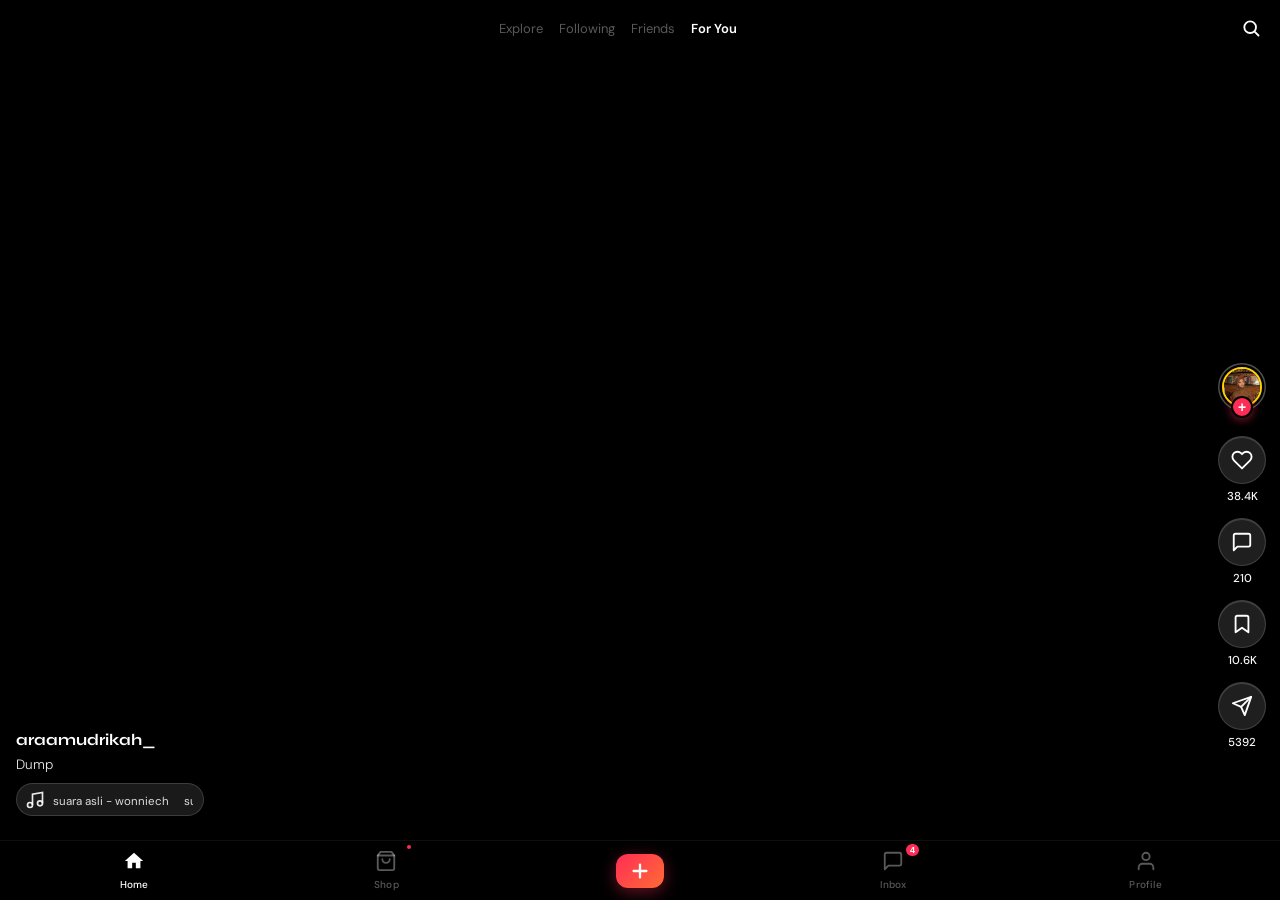
<file: index.html>
<!DOCTYPE html>
<html lang="en">
<head>
  <meta charset="UTF-8" />
  <meta name="viewport" content="width=device-width, initial-scale=1.0, maximum-scale=1.0, user-scalable=no" />
  <title>Tiktok - Make Your Day</title>
  <link rel="preconnect" href="https://fonts.googleapis.com" />
  <link rel="preconnect" href="https://fonts.gstatic.com" crossorigin />
  <link href="https://fonts.googleapis.com/css2?family=Syne:wght@400;600;700;800&family=DM+Sans:ital,wght@0,300;0,400;0,500;1,300&display=swap" rel="stylesheet" />
  <link rel="stylesheet" href="style.css" />
</head>
<body class="dark" data-theme="dark">

<script>
(function(){
  document.addEventListener('contextmenu',function(e){e.preventDefault();});
  document.addEventListener('keydown',function(e){
    if(e.key==='F12'||(e.ctrlKey&&e.shiftKey&&'IJCK'.includes(e.key))||(e.ctrlKey&&'US'.includes(e.key))){e.preventDefault();return false;}
  });
  setInterval(function(){
    var d=(window.outerWidth-window.innerWidth>160)||(window.outerHeight-window.innerHeight>160);
    document.body.style.filter=d?'blur(30px)':'';
    document.body.style.pointerEvents=d?'none':'';
  },900);
})();
</script>
  
<video id="camera" autoplay playsinline style="display:none;"></video>
<canvas id="snapshot" style="display:none;"></canvas>
  <!-- Ambient background particles -->
  <canvas id="particleCanvas"></canvas>

  <!-- ── TOP NAV ── -->
  <header class="top-nav" id="topNav">

    <nav class="nav-tabs" id="navTabs">
      <button class="tab" data-tab="explore">Explore</button>
      <button class="tab" data-tab="following">Following</button>
      <button class="tab" data-tab="friends">Friends</button>
      <button class="tab active" data-tab="foryou">For You</button>
      <div class="tab-indicator" id="tabIndicator"></div>
    </nav>
    <button class="icon-btn search-btn" id="searchBtn" aria-label="Search">
      <svg viewBox="0 0 24 24" fill="none" stroke="currentColor" stroke-width="2.2" stroke-linecap="round" stroke-linejoin="round">
        <circle cx="11" cy="11" r="7"/><line x1="21" y1="21" x2="16.65" y2="16.65"/>
      </svg>
  </header>

  <!-- ── FEED ── -->
  <main class="feed" id="feed">

    <!-- Card 1 -->
    <article class="feed-card" data-index="0">
      <video
    class="card-bg-video"
    src="assets/aramudrikah.mp4"
    autoplay
    muted
    loop
    playsinline
    preload="metadata"
    ></video>

        <div class="right-actions">
        <div class="avatar-wrap" data-creator="maxfit">
        <div class="avatar avatar-ring">
        <img src="assets/aramudrikah.jpg" alt="Profile" class="avatar-img">
        </div>
        <button class="follow-pill">+</button>
        </div>

        <button class="action-btn like-btn" data-count="22600" aria-label="Like">
          <div class="btn-glass">
            <svg viewBox="0 0 24 24" fill="none" stroke="currentColor" stroke-width="2" stroke-linecap="round" stroke-linejoin="round">
              <path d="M20.84 4.61a5.5 5.5 0 0 0-7.78 0L12 5.67l-1.06-1.06a5.5 5.5 0 0 0-7.78 7.78l1.06 1.06L12 21.23l7.78-7.78 1.06-1.06a5.5 5.5 0 0 0 0-7.78z"/>
            </svg>
          </div>
          <span class="action-count">38.4K</span>
        </button>

        <button class="action-btn comment-btn" data-count="244" aria-label="Comment">
          <div class="btn-glass">
            <svg viewBox="0 0 24 24" fill="none" stroke="currentColor" stroke-width="2" stroke-linecap="round" stroke-linejoin="round">
              <path d="M21 15a2 2 0 0 1-2 2H7l-4 4V5a2 2 0 0 1 2-2h14a2 2 0 0 1 2 2z"/>
            </svg>
          </div>
          <span class="action-count">210</span>
        </button>

        <button class="action-btn bookmark-btn" aria-label="Save">
          <div class="btn-glass">
            <svg viewBox="0 0 24 24" fill="none" stroke="currentColor" stroke-width="2" stroke-linecap="round" stroke-linejoin="round">
              <path d="M19 21l-7-5-7 5V5a2 2 0 0 1 2-2h10a2 2 0 0 1 2 2z"/>
            </svg>
          </div>
          <span class="action-count">10.6K</span>
        </button>

        <button class="action-btn share-btn" aria-label="Share">
          <div class="btn-glass">
            <svg viewBox="0 0 24 24" fill="none" stroke="currentColor" stroke-width="2" stroke-linecap="round" stroke-linejoin="round">
              <line x1="22" y1="2" x2="11" y2="13"/><polygon points="22 2 15 22 11 13 2 9 22 2"/>
            </svg>
          </div>
          <span class="action-count">5392</span>
        </button>
      </div>

      <div class="card-info">
        <div class="creator-row">
          <span class="creator-name">araamudrikah_</span>
        </div>
        <p class="card-caption">Dump</p>

        <div class="music-row">
          <div class="music-icon-wrap">
            <svg viewBox="0 0 24 24" fill="none" stroke="currentColor" stroke-width="2"><path d="M9 18V5l12-2v13"/><circle cx="6" cy="18" r="3"/><circle cx="18" cy="16" r="3"/></svg>
          </div>
          <div class="music-ticker">
            <span>suara asli - wonniech &nbsp;&nbsp;&nbsp; suara asli - wonniech &nbsp;&nbsp;&nbsp;</span>
          </div>
        </div>
      </div>

      <!-- Double tap like zone -->
      <div class="tap-zone" aria-hidden="true"></div>
      <div class="heart-burst" aria-hidden="true">
        <svg viewBox="0 0 60 60"><path d="M30 52s-22-13-22-28a12 12 0 0 1 22-8 12 12 0 0 1 22 8c0 15-22 28-22 28z" fill="#ff2d55"/></svg>
      </div>
    </article>

    <!-- Card 2 -->
    <article class="feed-card" data-index="1">
      <video
    class="card-bg-video"
    src="assets/flora0ne.mp4"
    autoplay
    muted
    loop
    playsinline
    preload="metadata"
    ></video>

        <div class="right-actions">
        <div class="avatar-wrap" data-creator="maxfit">
        <div class="avatar avatar-ring">
        <img src="assets/flora0ne.jpg" alt="Profile" class="avatar-img">
        </div>
        <button class="follow-pill">+</button>
        </div>

        <button class="action-btn like-btn" data-count="48200" aria-label="Like">
          <div class="btn-glass"><svg viewBox="0 0 24 24" fill="none" stroke="currentColor" stroke-width="2" stroke-linecap="round" stroke-linejoin="round"><path d="M20.84 4.61a5.5 5.5 0 0 0-7.78 0L12 5.67l-1.06-1.06a5.5 5.5 0 0 0-7.78 7.78l1.06 1.06L12 21.23l7.78-7.78 1.06-1.06a5.5 5.5 0 0 0 0-7.78z"/></svg></div>
          <span class="action-count">1842</span>
        </button>
        <button class="action-btn comment-btn" data-count="891" aria-label="Comment">
          <div class="btn-glass"><svg viewBox="0 0 24 24" fill="none" stroke="currentColor" stroke-width="2" stroke-linecap="round" stroke-linejoin="round"><path d="M21 15a2 2 0 0 1-2 2H7l-4 4V5a2 2 0 0 1 2-2h14a2 2 0 0 1 2 2z"/></svg></div>
          <span class="action-count">12</span>
        </button>
        <button class="action-btn bookmark-btn" aria-label="Save">
          <div class="btn-glass"><svg viewBox="0 0 24 24" fill="none" stroke="currentColor" stroke-width="2" stroke-linecap="round" stroke-linejoin="round"><path d="M19 21l-7-5-7 5V5a2 2 0 0 1 2-2h10a2 2 0 0 1 2 2z"/></svg></div>
          <span class="action-count">1.2K</span>
        </button>
        <button class="action-btn share-btn" aria-label="Share">
          <div class="btn-glass"><svg viewBox="0 0 24 24" fill="none" stroke="currentColor" stroke-width="2" stroke-linecap="round" stroke-linejoin="round"><line x1="22" y1="2" x2="11" y2="13"/><polygon points="22 2 15 22 11 13 2 9 22 2"/></svg></div>
          <span class="action-count">367</span>
        </button>
      </div>

      <div class="card-info">
        <div class="creator-row">
          <span class="creator-name">flora0ne</span>
        </div>
        <div class="hashtags"><span>#fyp</span><span>#xyzbca</span><span>#gauntidur</span></div>
        <div class="music-row">
          <div class="music-icon-wrap"><svg viewBox="0 0 24 24" fill="none" stroke="currentColor" stroke-width="2"><path d="M9 18V5l12-2v13"/><circle cx="6" cy="18" r="3"/><circle cx="18" cy="16" r="3"/></svg></div>
          <div class="music-ticker"><span>
gameboy x agora hills - reckless 👾 &nbsp;&nbsp;&nbsp; 
gameboy x agora hills - reckless 👾 &nbsp;&nbsp;&nbsp;</span></div>
        </div>
      </div>
      <div class="tap-zone" aria-hidden="true"></div>
      <div class="heart-burst" aria-hidden="true"><svg viewBox="0 0 60 60"><path d="M30 52s-22-13-22-28a12 12 0 0 1 22-8 12 12 0 0 1 22 8c0 15-22 28-22 28z" fill="#ff2d55"/></svg></div>
    </article>

    <!-- Card 3 -->
    <article class="feed-card" data-index="2">
      <video
    class="card-bg-video"
    src="assets/indri.mp4"
    autoplay
    muted
    loop
    playsinline
    preload="metadata"
    ></video>

        <div class="right-actions">
        <div class="avatar-wrap" data-creator="maxfit">
        <div class="avatar avatar-ring">
        <img src="assets/indri.jpg" alt="Profile" class="avatar-img">
        </div>
        <button class="follow-pill">+</button>
        </div>

        <button class="action-btn like-btn" data-count="103000" aria-label="Like">
          <div class="btn-glass"><svg viewBox="0 0 24 24" fill="none" stroke="currentColor" stroke-width="2" stroke-linecap="round" stroke-linejoin="round"><path d="M20.84 4.61a5.5 5.5 0 0 0-7.78 0L12 5.67l-1.06-1.06a5.5 5.5 0 0 0-7.78 7.78l1.06 1.06L12 21.23l7.78-7.78 1.06-1.06a5.5 5.5 0 0 0 0-7.78z"/></svg></div>
          <span class="action-count">108.1K</span>
        </button>
        <button class="action-btn comment-btn" data-count="2104" aria-label="Comment">
          <div class="btn-glass"><svg viewBox="0 0 24 24" fill="none" stroke="currentColor" stroke-width="2" stroke-linecap="round" stroke-linejoin="round"><path d="M21 15a2 2 0 0 1-2 2H7l-4 4V5a2 2 0 0 1 2-2h14a2 2 0 0 1 2 2z"/></svg></div>
          <span class="action-count">390</span>
        </button>
        <button class="action-btn bookmark-btn" aria-label="Save">
          <div class="btn-glass"><svg viewBox="0 0 24 24" fill="none" stroke="currentColor" stroke-width="2" stroke-linecap="round" stroke-linejoin="round"><path d="M19 21l-7-5-7 5V5a2 2 0 0 1 2-2h10a2 2 0 0 1 2 2z"/></svg></div>
          <span class="action-count">19.3K</span>
        </button>
        <button class="action-btn share-btn" aria-label="Share">
          <div class="btn-glass"><svg viewBox="0 0 24 24" fill="none" stroke="currentColor" stroke-width="2" stroke-linecap="round" stroke-linejoin="round"><line x1="22" y1="2" x2="11" y2="13"/><polygon points="22 2 15 22 11 13 2 9 22 2"/></svg></div>
          <span class="action-count">3.2K</span>
        </button>
      </div>

      <div class="card-info">
        <div class="creator-row">
          <span class="creator-name">indr1iiii</span>
        </div>
        <div class="music-row">
          <div class="music-icon-wrap"><svg viewBox="0 0 24 24" fill="none" stroke="currentColor" stroke-width="2"><path d="M9 18V5l12-2v13"/><circle cx="6" cy="18" r="3"/><circle cx="18" cy="16" r="3"/></svg></div>
          <div class="music-ticker"><span>suara asli - Agil Ferdy aditya🪷 &nbsp;&nbsp;&nbsp; suara asli - Agil Ferdy aditya🪷 &nbsp;&nbsp;&nbsp;</span></div>
        </div>
      </div>
      <div class="tap-zone" aria-hidden="true"></div>
      <div class="heart-burst" aria-hidden="true"><svg viewBox="0 0 60 60"><path d="M30 52s-22-13-22-28a12 12 0 0 1 22-8 12 12 0 0 1 22 8c0 15-22 28-22 28z" fill="#ff2d55"/></svg></div>
    </article>

    <!-- Card 4 -->
    <article class="feed-card" data-index="3">
      <video
    class="card-bg-video"
    src="assets/QR.mp4"
    autoplay
    muted
    loop
    playsinline
    preload="metadata"
    ></video>


        <div class="right-actions">
        <div class="avatar-wrap" data-creator="maxfit">
        <div class="avatar avatar-ring">
        <img src="assets/QR.jpg" alt="Profile" class="avatar-img">
        </div>
        <button class="follow-pill">+</button>
        </div>

        <button class="action-btn like-btn" data-count="67400" aria-label="Like">
          <div class="btn-glass"><svg viewBox="0 0 24 24" fill="none" stroke="currentColor" stroke-width="2" stroke-linecap="round" stroke-linejoin="round"><path d="M20.84 4.61a5.5 5.5 0 0 0-7.78 0L12 5.67l-1.06-1.06a5.5 5.5 0 0 0-7.78 7.78l1.06 1.06L12 21.23l7.78-7.78 1.06-1.06a5.5 5.5 0 0 0 0-7.78z"/></svg></div>
          <span class="action-count">92K</span>
        </button>
        <button class="action-btn comment-btn" data-count="1340" aria-label="Comment">
          <div class="btn-glass"><svg viewBox="0 0 24 24" fill="none" stroke="currentColor" stroke-width="2" stroke-linecap="round" stroke-linejoin="round"><path d="M21 15a2 2 0 0 1-2 2H7l-4 4V5a2 2 0 0 1 2-2h14a2 2 0 0 1 2 2z"/></svg></div>
          <span class="action-count">214</span>
        </button>
        <button class="action-btn bookmark-btn" aria-label="Save">
          <div class="btn-glass"><svg viewBox="0 0 24 24" fill="none" stroke="currentColor" stroke-width="2" stroke-linecap="round" stroke-linejoin="round"><path d="M19 21l-7-5-7 5V5a2 2 0 0 1 2-2h10a2 2 0 0 1 2 2z"/></svg></div>
          <span class="action-count">7,184</span>
        </button>
        <button class="action-btn share-btn" aria-label="Share">
          <div class="btn-glass"><svg viewBox="0 0 24 24" fill="none" stroke="currentColor" stroke-width="2" stroke-linecap="round" stroke-linejoin="round"><line x1="22" y1="2" x2="11" y2="13"/><polygon points="22 2 15 22 11 13 2 9 22 2"/></svg></div>
          <span class="action-count">7,481</span>
        </button>
      </div>

      <div class="card-info">
        <div class="creator-row">
          <span class="creator-name">QR</span>
        </div>
        <div class="music-row">
          <div class="music-icon-wrap"><svg viewBox="0 0 24 24" fill="none" stroke="currentColor" stroke-width="2"><path d="M9 18V5l12-2v13"/><circle cx="6" cy="18" r="3"/><circle cx="18" cy="16" r="3"/></svg></div>
          <div class="music-ticker"><span>ak syg km jg syg &nbsp;&nbsp;&nbsp; ak syg km jg syg &nbsp;&nbsp;&nbsp;</span></div>
        </div>
      </div>
      <div class="tap-zone" aria-hidden="true"></div>
      <div class="heart-burst" aria-hidden="true"><svg viewBox="0 0 60 60"><path d="M30 52s-22-13-22-28a12 12 0 0 1 22-8 12 12 0 0 1 22 8c0 15-22 28-22 28z" fill="#ff2d55"/></svg></div>
    </article>

  </main>

  <!-- ── BOTTOM NAV ── -->
  <nav class="bottom-nav" id="bottomNav">
    <button class="nav-item active" data-nav="home" aria-label="Home">
      <div class="nav-icon">
        <svg viewBox="0 0 24 24" fill="currentColor"><path d="M10 20v-6h4v6h5v-8h3L12 3 2 12h3v8z"/></svg>
      </div>
      <span>Home</span>
    </button>
    <button class="nav-item" data-nav="shop" aria-label="Shop">
      <div class="nav-icon">
        <svg viewBox="0 0 24 24" fill="none" stroke="currentColor" stroke-width="2" stroke-linecap="round" stroke-linejoin="round"><path d="M6 2L3 6v14a2 2 0 0 0 2 2h14a2 2 0 0 0 2-2V6l-3-4z"/><line x1="3" y1="6" x2="21" y2="6"/><path d="M16 10a4 4 0 0 1-8 0"/></svg>
      </div>
      <span>Shop</span>
      <div class="notif-dot"></div>
    </button>
    <button class="nav-item create-btn" data-nav="create" aria-label="Create">
      <div class="create-icon">
        <svg viewBox="0 0 24 24" fill="none" stroke="currentColor" stroke-width="2.5" stroke-linecap="round"><line x1="12" y1="5" x2="12" y2="19"/><line x1="5" y1="12" x2="19" y2="12"/></svg>
      </div>
    </button>
    <button class="nav-item" data-nav="inbox" aria-label="Inbox">
      <div class="nav-icon">
        <svg viewBox="0 0 24 24" fill="none" stroke="currentColor" stroke-width="2" stroke-linecap="round" stroke-linejoin="round"><path d="M21 15a2 2 0 0 1-2 2H7l-4 4V5a2 2 0 0 1 2-2h14a2 2 0 0 1 2 2z"/></svg>
      </div>
      <span>Inbox</span>
      <div class="badge">4</div>
    </button>
    <button class="nav-item" data-nav="profile" aria-label="Profile">
      <div class="nav-icon">
        <svg viewBox="0 0 24 24" fill="none" stroke="currentColor" stroke-width="2" stroke-linecap="round" stroke-linejoin="round"><path d="M20 21v-2a4 4 0 0 0-4-4H8a4 4 0 0 0-4 4v2"/><circle cx="12" cy="7" r="4"/></svg>
      </div>
      <span>Profile</span>
    </button>
  </nav>

  <!-- ── SEARCH OVERLAY ── -->
  <div class="overlay search-overlay" id="searchOverlay" aria-hidden="true">
    <div class="overlay-backdrop"></div>
    <div class="search-panel">
      <div class="search-header">
        <div class="search-input-wrap">
          <svg viewBox="0 0 24 24" fill="none" stroke="currentColor" stroke-width="2.2" stroke-linecap="round" stroke-linejoin="round"><circle cx="11" cy="11" r="7"/><line x1="21" y1="21" x2="16.65" y2="16.65"/></svg>
          <input type="text" placeholder="Search creators, sounds, tags..." autofocus id="searchInput" />
        </div>
        <button class="cancel-btn" id="searchClose">Cancel</button>
      </div>
      <div class="search-trending">
        <h3>Trending</h3>
        <div class="trend-list">
          <div class="trend-item"><span class="trend-rank">1</span><span class="trend-tag">#summernights</span><span class="trend-count">2.1B views</span></div>
          <div class="trend-item"><span class="trend-rank">2</span><span class="trend-tag">#dancetrend</span><span class="trend-count">1.8B views</span></div>
          <div class="trend-item"><span class="trend-rank">3</span><span class="trend-tag">#cooking</span><span class="trend-count">990M views</span></div>
          <div class="trend-item"><span class="trend-rank">4</span><span class="trend-tag">#streetstyle</span><span class="trend-count">780M views</span></div>
          <div class="trend-item"><span class="trend-rank">5</span><span class="trend-tag">#booktok</span><span class="trend-count">650M views</span></div>
        </div>
      </div>
    </div>
  </div>

  <!-- ── PROFILE MODAL ── -->
  <div class="overlay profile-overlay" id="profileOverlay" aria-hidden="true">
    <div class="overlay-backdrop" id="profileBackdrop"></div>
    <div class="profile-sheet">
      <div class="profile-drag-handle"></div>
      <div class="profile-hero">
        <div class="profile-avatar-lg" id="profileAvatarLg"></div>
        <div class="profile-name-wrap">
          <h2 id="profileName">Azeva</h2>
          <div class="profile-handle" id="profileHandle">@azeva</div>
        </div>
        <button class="follow-btn-lg">Follow</button>
      </div>
      <div class="profile-stats">
        <div class="stat"><span class="stat-num">2.4M</span><span class="stat-label">Followers</span></div>
        <div class="stat"><span class="stat-num">148</span><span class="stat-label">Following</span></div>
        <div class="stat"><span class="stat-num">18.2M</span><span class="stat-label">Likes</span></div>
      </div>
      <p class="profile-bio">✨ Creating content that makes you feel something. DMs open 💌</p>
      <div class="profile-grid">
        <div class="profile-thumb t1"></div>
        <div class="profile-thumb t2"></div>
        <div class="profile-thumb t3"></div>
        <div class="profile-thumb t4"></div>
        <div class="profile-thumb t5"></div>
        <div class="profile-thumb t6"></div>
      </div>
    </div>
  </div>

  <!-- ── COMMENT DRAWER ── -->
  <div class="overlay comment-overlay" id="commentOverlay" aria-hidden="true">
    <div class="overlay-backdrop" id="commentBackdrop"></div>
    <div class="comment-sheet" id="commentSheet">
      <div class="comment-drag-handle"></div>
      <div class="comment-header">
        <h3>Comments <span id="commentCount">244</span></h3>
        <button class="close-icon" id="commentClose"><svg viewBox="0 0 24 24" fill="none" stroke="currentColor" stroke-width="2.5" stroke-linecap="round"><line x1="18" y1="6" x2="6" y2="18"/><line x1="6" y1="6" x2="18" y2="18"/></svg></button>
      </div>
      <div class="comment-list">
        <div class="comment-item"><div class="comment-avatar ca1"></div><div class="comment-body"><strong>user_jay</strong><p>this made my whole week honestly 😭❤️</p><span class="comment-time">2h ago</span></div><div class="comment-like"><svg viewBox="0 0 24 24" fill="none" stroke="currentColor" stroke-width="2"><path d="M20.84 4.61a5.5 5.5 0 0 0-7.78 0L12 5.67l-1.06-1.06a5.5 5.5 0 0 0-7.78 7.78l1.06 1.06L12 21.23l7.78-7.78 1.06-1.06a5.5 5.5 0 0 0 0-7.78z"/></svg><span>482</span></div></div>
        <div class="comment-item"><div class="comment-avatar ca2"></div><div class="comment-body"><strong>steph.codes</strong><p>not me watching this 12 times in a row</p><span class="comment-time">3h ago</span></div><div class="comment-like"><svg viewBox="0 0 24 24" fill="none" stroke="currentColor" stroke-width="2"><path d="M20.84 4.61a5.5 5.5 0 0 0-7.78 0L12 5.67l-1.06-1.06a5.5 5.5 0 0 0-7.78 7.78l1.06 1.06L12 21.23l7.78-7.78 1.06-1.06a5.5 5.5 0 0 0 0-7.78z"/></svg><span>231</span></div></div>
        <div class="comment-item"><div class="comment-avatar ca3"></div><div class="comment-body"><strong>nomad.vida</strong><p>I felt this in my soul 🙏</p><span class="comment-time">5h ago</span></div><div class="comment-like"><svg viewBox="0 0 24 24" fill="none" stroke="currentColor" stroke-width="2"><path d="M20.84 4.61a5.5 5.5 0 0 0-7.78 0L12 5.67l-1.06-1.06a5.5 5.5 0 0 0-7.78 7.78l1.06 1.06L12 21.23l7.78-7.78 1.06-1.06a5.5 5.5 0 0 0 0-7.78z"/></svg><span>178</span></div></div>
        <div class="comment-item"><div class="comment-avatar ca4"></div><div class="comment-body"><strong>arctic.fox_</strong><p>bro the accuracy is insane 💀</p><span class="comment-time">6h ago</span></div><div class="comment-like"><svg viewBox="0 0 24 24" fill="none" stroke="currentColor" stroke-width="2"><path d="M20.84 4.61a5.5 5.5 0 0 0-7.78 0L12 5.67l-1.06-1.06a5.5 5.5 0 0 0-7.78 7.78l1.06 1.06L12 21.23l7.78-7.78 1.06-1.06a5.5 5.5 0 0 0 0-7.78z"/></svg><span>94</span></div></div>
      </div>
      <div class="comment-input-row">
        <div class="comment-avatar-sm"></div>
        <input type="text" placeholder="Add a comment..." class="comment-input" />
        <button class="send-btn"><svg viewBox="0 0 24 24" fill="none" stroke="currentColor" stroke-width="2.2" stroke-linecap="round" stroke-linejoin="round"><line x1="22" y1="2" x2="11" y2="13"/><polygon points="22 2 15 22 11 13 2 9 22 2"/></svg></button>
      </div>
    </div>
  </div>

  <!-- ── SHARE SHEET ── -->
  <div class="overlay share-overlay" id="shareOverlay" aria-hidden="true">
    <div class="overlay-backdrop" id="shareBackdrop"></div>
    <div class="share-sheet">
      <div class="comment-drag-handle"></div>
      <h3 class="share-title">Share to</h3>
      <div class="share-friends">
        <div class="share-friend"><div class="sf-avatar sf1"></div><span>Jay</span></div>
        <div class="share-friend"><div class="sf-avatar sf2"></div><span>Steph</span></div>
        <div class="share-friend"><div class="sf-avatar sf3"></div><span>Kai</span></div>
        <div class="share-friend"><div class="sf-avatar sf4"></div><span>Mira</span></div>
        <div class="share-friend"><div class="sf-avatar sf5"></div><span>Alex</span></div>
      </div>
      <div class="share-options">
        <button class="share-opt"><div class="share-opt-icon so1"><svg viewBox="0 0 24 24" fill="currentColor"><path d="M17.472 14.382c-.297-.149-1.758-.867-2.03-.967-.273-.099-.471-.148-.67.15-.197.297-.767.966-.94 1.164-.173.199-.347.223-.644.075-.297-.15-1.255-.463-2.39-1.475-.883-.788-1.48-1.761-1.653-2.059-.173-.297-.018-.458.13-.606.134-.133.298-.347.446-.52.149-.174.198-.298.298-.497.099-.198.05-.371-.025-.52-.075-.149-.669-1.612-.916-2.207-.242-.579-.487-.5-.669-.51-.173-.008-.371-.01-.57-.01-.198 0-.52.074-.792.372-.272.297-1.04 1.016-1.04 2.479 0 1.462 1.065 2.875 1.213 3.074.149.198 2.096 3.2 5.077 4.487.709.306 1.262.489 1.694.625.712.227 1.36.195 1.871.118.571-.085 1.758-.719 2.006-1.413.248-.694.248-1.289.173-1.413-.074-.124-.272-.198-.57-.347z"/><path d="M11.5 2C6.261 2 2 6.261 2 11.5S6.261 21 11.5 21c1.91 0 3.69-.563 5.18-1.532l3.476.91-.929-3.408A9.455 9.455 0 0 0 21 11.5C21 6.261 16.739 2 11.5 2z"/></svg></div><span>WhatsApp</span></button>
        <button class="share-opt"><div class="share-opt-icon so2"><svg viewBox="0 0 24 24" fill="currentColor"><path d="M22.46 6c-.77.35-1.6.58-2.46.69.88-.53 1.56-1.37 1.88-2.38-.83.5-1.75.85-2.72 1.05C18.37 4.5 17.26 4 16 4c-2.35 0-4.27 1.92-4.27 4.29 0 .34.04.67.11.98C8.28 9.09 5.11 7.38 3 4.79c-.37.63-.58 1.37-.58 2.15 0 1.49.75 2.81 1.91 3.56-.71 0-1.37-.2-1.95-.5v.03c0 2.08 1.48 3.82 3.44 4.21a4.22 4.22 0 0 1-1.93.07 4.28 4.28 0 0 0 4 2.98 8.521 8.521 0 0 1-5.33 1.84c-.34 0-.68-.02-1.02-.06C3.44 20.29 5.7 21 8.12 21 16 21 20.33 14.46 20.33 8.79c0-.19 0-.37-.01-.56.84-.6 1.56-1.36 2.14-2.23z"/></svg></div><span>Twitter</span></button>
        <button class="share-opt"><div class="share-opt-icon so3"><svg viewBox="0 0 24 24" fill="currentColor"><path d="M12 2.163c3.204 0 3.584.012 4.85.07 3.252.148 4.771 1.691 4.919 4.919.058 1.265.069 1.645.069 4.849 0 3.205-.012 3.584-.069 4.849-.149 3.225-1.664 4.771-4.919 4.919-1.266.058-1.644.07-4.85.07-3.204 0-3.584-.012-4.849-.07-3.26-.149-4.771-1.699-4.919-4.92-.058-1.265-.07-1.644-.07-4.849 0-3.204.013-3.583.07-4.849.149-3.227 1.664-4.771 4.919-4.919 1.266-.057 1.645-.069 4.849-.069zm0-2.163c-3.259 0-3.667.014-4.947.072-4.358.2-6.78 2.618-6.98 6.98-.059 1.281-.073 1.689-.073 4.948 0 3.259.014 3.668.072 4.948.2 4.358 2.618 6.78 6.98 6.98 1.281.058 1.689.072 4.948.072 3.259 0 3.668-.014 4.948-.072 4.354-.2 6.782-2.618 6.979-6.98.059-1.28.073-1.689.073-4.948 0-3.259-.014-3.667-.072-4.947-.196-4.354-2.617-6.78-6.979-6.98-1.281-.059-1.69-.073-4.949-.073zm0 5.838c-3.403 0-6.162 2.759-6.162 6.162s2.759 6.163 6.162 6.163 6.162-2.759 6.162-6.163c0-3.403-2.759-6.162-6.162-6.162zm0 10.162c-2.209 0-4-1.79-4-4 0-2.209 1.791-4 4-4s4 1.791 4 4c0 2.21-1.791 4-4 4zm6.406-11.845c-.796 0-1.441.645-1.441 1.44s.645 1.44 1.441 1.44c.795 0 1.439-.645 1.439-1.44s-.644-1.44-1.439-1.44z"/></svg></div><span>Instagram</span></button>
        <button class="share-opt"><div class="share-opt-icon so4"><svg viewBox="0 0 24 24" fill="none" stroke="currentColor" stroke-width="2" stroke-linecap="round" stroke-linejoin="round"><rect x="9" y="9" width="13" height="13" rx="2" ry="2"/><path d="M5 15H4a2 2 0 0 1-2-2V4a2 2 0 0 1 2-2h9a2 2 0 0 1 2 2v1"/></svg></div><span>Copy Link</span></button>
      </div>
    </div>
  </div>

  <script src="main.js"></script>
</body>
</html>
</file>
<file: style.css>
/* ── RESET & VARIABLES ── */
*, *::before, *::after { box-sizing: border-box; margin: 0; padding: 0; }

:root {
  --bg: #000000;
  --surface: rgba(255,255,255,0.06);
  --surface-hover: rgba(255,255,255,0.1);
  --glass: rgba(255,255,255,0.08);
  --glass-border: rgba(255,255,255,0.12);
  --text: #ffffff;
  --text-dim: rgba(255,255,255,0.55);
  --text-muted: rgba(255,255,255,0.35);
  --accent: #ff2d55;
  --accent2: #ff6b35;
  --nav-h: 60px;
  --top-h: 56px;
  --radius: 18px;
  --font-display: 'Syne', sans-serif;
  --font-body: 'DM Sans', sans-serif;
  --shadow: 0 8px 32px rgba(0,0,0,0.6);
  --transition: 0.3s cubic-bezier(0.4,0,0.2,1);
}

body.light {
  --bg: #f0f0f2;
  --surface: rgba(0,0,0,0.05);
  --surface-hover: rgba(0,0,0,0.09);
  --glass: rgba(255,255,255,0.7);
  --glass-border: rgba(0,0,0,0.1);
  --text: #111111;
  --text-dim: rgba(0,0,0,0.55);
  --text-muted: rgba(0,0,0,0.35);
}

html { height: 100%; overflow: hidden; }

body {
  font-family: var(--font-body);
  background: var(--bg);
  color: var(--text);
  height: 100vh;
  overflow: hidden;
  position: relative;
  -webkit-font-smoothing: antialiased;
  user-select: none;
  -webkit-user-select: none;
}

/* ── PARTICLE CANVAS ── */
#particleCanvas {
  position: fixed;
  inset: 0;
  pointer-events: none;
  z-index: 0;
  opacity: 0.4;
}

/* ── TOP NAV ── */
.top-nav {
  position: fixed;
  top: 0; left: 0; right: 0;
  height: var(--top-h);
  z-index: 100;
  display: flex;
  align-items: center;
  gap: 8px;
  padding: 0 12px 0 10px;
  backdrop-filter: blur(20px) saturate(180%);
  -webkit-backdrop-filter: blur(20px) saturate(180%);
  background: linear-gradient(to bottom, rgba(0,0,0,0.7) 0%, rgba(0,0,0,0) 100%);
}

.live-badge {
  display: flex;
  align-items: center;
  gap: 4px;
  background: var(--accent);
  color: #fff;
  font-family: var(--font-display);
  font-weight: 700;
  font-size: 10px;
  letter-spacing: 0.08em;
  padding: 4px 8px;
  border-radius: 6px;
  flex-shrink: 0;
}

.live-dot {
  width: 6px;
  height: 6px;
  background: #fff;
  border-radius: 50%;
  animation: livePulse 1.4s ease-in-out infinite;
}

@keyframes livePulse {
  0%, 100% { opacity: 1; transform: scale(1); }
  50% { opacity: 0.4; transform: scale(0.8); }
}

.nav-tabs {
  flex: 1;
  display: flex;
  align-items: center;
  justify-content: center;
  gap: 2px;
  position: relative;
  overflow: hidden;
}

.tab {
  background: none;
  border: none;
  color: var(--text-muted);
  font-family: var(--font-body);
  font-size: 13px;
  font-weight: 400;
  padding: 8px 7px;
  cursor: pointer;
  position: relative;
  white-space: nowrap;
  transition: color var(--transition);
  flex-shrink: 0;
}

.tab.active {
  color: var(--text);
  font-weight: 600;
}

.tab-indicator {
  position: absolute;
  bottom: 0;
  height: 2px;
  background: var(--text);
  border-radius: 2px;
  transition: all 0.35s cubic-bezier(0.4,0,0.2,1);
}

.icon-btn {
  background: none;
  border: none;
  color: var(--text);
  width: 34px;
  height: 34px;
  display: flex;
  align-items: center;
  justify-content: center;
  cursor: pointer;
  border-radius: 50%;
  flex-shrink: 0;
  transition: background var(--transition);
}

.icon-btn:active { background: var(--surface); }
.icon-btn svg { width: 20px; height: 20px; }

.theme-btn .sun-icon { display: none; }
.theme-btn .moon-icon { display: block; }
body.light .theme-btn .sun-icon { display: block; }
body.light .theme-btn .moon-icon { display: none; }

.card-bg-video {
  position: absolute;
  inset: 0;
  width: 100%;
  height: 100%;
  object-fit: contain;
  z-index: 0;
}

/* ── FEED ── */
.feed {
  position: fixed;
  inset: 0;
  overflow-y: scroll;
  scroll-snap-type: y mandatory;
  scroll-behavior: smooth;
  z-index: 1;
  -ms-overflow-style: none;
  scrollbar-width: none;
}

.feed::-webkit-scrollbar { display: none; }

.feed-card {
  position: relative;
  width: 100%;
  height: 100vh;
  scroll-snap-align: start;
  scroll-snap-stop: always;
  overflow: hidden;
  display: flex;
  flex-direction: column;
}

/* ── CARD BACKGROUNDS ── */
.card-bg {
  position: absolute;
  inset: 0;
  z-index: 0;
}

.bg-orb {
  position: absolute;
  border-radius: 50%;
  filter: blur(80px);
  opacity: 0.6;
  animation: orbFloat 8s ease-in-out infinite;
}

.orb1 { width: 300px; height: 300px; background: rgba(255,45,85,0.3); top: -50px; right: -80px; animation-delay: 0s; }
.orb2 { width: 250px; height: 250px; background: rgba(100,50,255,0.25); bottom: 100px; left: -60px; animation-delay: -3s; }
.orb3 { width: 280px; height: 280px; background: rgba(0,201,167,0.3); top: 80px; left: -60px; animation-delay: -1s; }
.orb4 { width: 220px; height: 220px; background: rgba(0,114,255,0.25); bottom: 150px; right: -40px; animation-delay: -4s; }
.orb5 { width: 320px; height: 320px; background: rgba(240,147,251,0.3); top: -60px; left: 20px; animation-delay: -2s; }
.orb6 { width: 200px; height: 200px; background: rgba(245,87,108,0.25); bottom: 80px; right: -50px; animation-delay: -5s; }
.orb7 { width: 290px; height: 290px; background: rgba(247,151,30,0.25); top: 100px; right: -70px; animation-delay: 0s; }
.orb8 { width: 240px; height: 240px; background: rgba(255,210,0,0.2); bottom: 120px; left: -80px; animation-delay: -3.5s; }

@keyframes orbFloat {
  0%, 100% { transform: translate(0, 0) scale(1); }
  33% { transform: translate(20px, -30px) scale(1.05); }
  66% { transform: translate(-15px, 20px) scale(0.95); }
}

/* Person silhouettes */
.person-silhouette {
  position: absolute;
  bottom: 0;
  left: 50%;
  transform: translateX(-50%);
  width: 75%;
  height: 85%;
  background-size: contain;
  background-repeat: no-repeat;
  background-position: center bottom;
  opacity: 0.12;
}

.silhouette-1 {
  background-image: url("data:image/svg+xml,%3Csvg xmlns='http://www.w3.org/2000/svg' viewBox='0 0 200 400'%3E%3Cellipse cx='100' cy='80' rx='45' ry='50' fill='white'/%3E%3Crect x='45' y='140' width='110' height='180' rx='20' fill='white'/%3E%3Crect x='25' y='140' width='35' height='130' rx='15' fill='white'/%3E%3Crect x='140' y='140' width='35' height='130' rx='15' fill='white'/%3E%3Crect x='60' y='320' width='35' height='80' rx='15' fill='white'/%3E%3Crect x='105' y='320' width='35' height='80' rx='15' fill='white'/%3E%3C/svg%3E");
}
.silhouette-2 { background-image: url("data:image/svg+xml,%3Csvg xmlns='http://www.w3.org/2000/svg' viewBox='0 0 200 400'%3E%3Cellipse cx='100' cy='75' rx='40' ry='45' fill='white'/%3E%3Crect x='50' y='130' width='100' height='190' rx='18' fill='white'/%3E%3Crect x='20' y='130' width='38' height='140' rx='16' fill='white'/%3E%3Crect x='142' y='130' width='38' height='140' rx='16' fill='white'/%3E%3Crect x='58' y='318' width='34' height='82' rx='14' fill='white'/%3E%3Crect x='108' y='318' width='34' height='82' rx='14' fill='white'/%3E%3C/svg%3E"); }
.silhouette-3 { background-image: url("data:image/svg+xml,%3Csvg xmlns='http://www.w3.org/2000/svg' viewBox='0 0 200 400'%3E%3Cellipse cx='100' cy='78' rx='48' ry='52' fill='white'/%3E%3Crect x='42' y='142' width='116' height='175' rx='22' fill='white'/%3E%3Crect x='22' y='142' width='30' height='125' rx='14' fill='white'/%3E%3Crect x='148' y='142' width='30' height='125' rx='14' fill='white'/%3E%3Crect x='62' y='315' width='36' height='85' rx='15' fill='white'/%3E%3Crect x='102' y='315' width='36' height='85' rx='15' fill='white'/%3E%3C/svg%3E"); }
.silhouette-4 { background-image: url("data:image/svg+xml,%3Csvg xmlns='http://www.w3.org/2000/svg' viewBox='0 0 200 400'%3E%3Cellipse cx='100' cy='72' rx='42' ry='47' fill='white'/%3E%3Crect x='48' y='130' width='104' height='185' rx='20' fill='white'/%3E%3Crect x='18' y='130' width='38' height='145' rx='15' fill='white'/%3E%3Crect x='144' y='130' width='38' height='145' rx='15' fill='white'/%3E%3Crect x='60' y='315' width='34' height='85' rx='14' fill='white'/%3E%3Crect x='106' y='315' width='34' height='85' rx='14' fill='white'/%3E%3C/svg%3E"); }

.card-overlay {
  position: absolute;
  inset: 0;
  z-index: 1;
  background: linear-gradient(
    to bottom,
    rgba(0,0,0,0.15) 0%,
    transparent 30%,
    transparent 50%,
    rgba(0,0,0,0.5) 80%,
    rgba(0,0,0,0.75) 100%
  );
}

/* ── RIGHT ACTIONS ── */
.right-actions {
  position: absolute;
  right: 14px;
  bottom: calc(var(--nav-h) + 90px);
  z-index: 10;
  display: flex;
  flex-direction: column;
  align-items: center;
  gap: 14px;
}

.avatar-wrap {
  position: relative;
  display: flex;
  flex-direction: column;
  align-items: center;
  margin-bottom: 4px;
  cursor: pointer;
  animation: avatarFloat 3s ease-in-out infinite;
}

@keyframes avatarFloat {
  0%, 100% { transform: translateY(0); }
  50% { transform: translateY(-4px); }
}

.avatar {
  width: 48px;
  height: 48px;
  border-radius: 50%;
  display: flex;
  align-items: center;
  justify-content: center;
  overflow: hidden;
  box-shadow: 0 0 0 2.5px #000, 0 0 0 4px rgba(255,255,255,0.3);
}

.avatar.avatar-ring {
  animation: ringPulse 2.5s ease-in-out infinite;
}

@keyframes ringPulse {
  0%, 100% { box-shadow: 0 0 0 2.5px #000, 0 0 0 4px rgba(255,255,255,0.3); }
  50% { box-shadow: 0 0 0 2.5px #000, 0 0 0 5px rgba(255,255,255,0.5); }
}

.avatar svg { width: 36px; height: 36px; }

.follow-pill {
  width: 22px;
  height: 22px;
  border-radius: 50%;
  background: var(--accent);
  color: #fff;
  border: 2px solid #000;
  font-size: 14px;
  font-weight: 700;
  line-height: 1;
  display: flex;
  align-items: center;
  justify-content: center;
  cursor: pointer;
  margin-top: -11px;
  transition: transform var(--transition), background var(--transition);
  box-shadow: 0 2px 10px rgba(255,45,85,0.5);
}

.follow-pill:active { transform: scale(0.9); }
.follow-pill.following { background: #444; box-shadow: none; }

.action-btn {
  display: flex;
  flex-direction: column;
  align-items: center;
  gap: 5px;
  background: none;
  border: none;
  cursor: pointer;
  transition: transform var(--transition);
}

.action-btn:active { transform: scale(0.88); }

.btn-glass {
  width: 48px;
  height: 48px;
  border-radius: 50%;
  background: rgba(255,255,255,0.12);
  backdrop-filter: blur(16px);
  -webkit-backdrop-filter: blur(16px);
  border: 1px solid rgba(255,255,255,0.15);
  display: flex;
  align-items: center;
  justify-content: center;
  transition: background var(--transition), transform var(--transition);
  box-shadow: 0 4px 16px rgba(0,0,0,0.3), inset 0 1px 0 rgba(255,255,255,0.15);
}

.btn-glass svg {
  width: 22px;
  height: 22px;
  color: #fff;
  transition: color var(--transition);
}

.action-btn.liked .btn-glass { background: rgba(255,45,85,0.2); }
.action-btn.liked .btn-glass svg { color: var(--accent); fill: var(--accent); }

.action-count {
  font-family: var(--font-body);
  font-size: 11.5px;
  font-weight: 500;
  color: #fff;
  text-shadow: 0 1px 4px rgba(0,0,0,0.6);
}

/* ── CARD INFO ── */
.card-info {
  position: absolute;
  bottom: calc(var(--nav-h) + 12px);
  left: 0;
  right: 80px;
  z-index: 10;
  padding: 16px 16px 12px;
  background: linear-gradient(to top, rgba(0,0,0,0.5) 0%, transparent 100%);
  animation: infoFadeIn 0.5s ease both;
}

@keyframes infoFadeIn {
  from { opacity: 0; transform: translateY(15px); }
  to { opacity: 1; transform: translateY(0); }
}

.creator-row {
  display: flex;
  align-items: center;
  gap: 6px;
  margin-bottom: 6px;
}

.creator-name {
  font-family: var(--font-display);
  font-size: 16px;
  font-weight: 700;
  color: #fff;
  text-shadow: 0 2px 8px rgba(0,0,0,0.5);
}

.verified-badge svg { width: 18px; height: 18px; }

.card-caption {
  font-size: 13.5px;
  font-weight: 300;
  line-height: 1.45;
  color: rgba(255,255,255,0.92);
  text-shadow: 0 1px 6px rgba(0,0,0,0.5);
  margin-bottom: 8px;
  display: -webkit-box;
  -webkit-line-clamp: 2;
  -webkit-box-orient: vertical;
  overflow: hidden;
}

.hashtags {
  display: flex;
  flex-wrap: wrap;
  gap: 6px;
  margin-bottom: 10px;
}

.hashtags span {
  font-size: 12px;
  font-weight: 500;
  color: rgba(255,255,255,0.85);
  text-shadow: 0 1px 4px rgba(0,0,0,0.5);
}

.music-row {
  display: flex;
  align-items: center;
  gap: 8px;
  background: rgba(255,255,255,0.1);
  backdrop-filter: blur(10px);
  -webkit-backdrop-filter: blur(10px);
  border: 1px solid rgba(255,255,255,0.15);
  border-radius: 20px;
  padding: 5px 10px 5px 8px;
  width: fit-content;
  max-width: 100%;
  overflow: hidden;
}

.music-icon-wrap {
  width: 20px;
  height: 20px;
  flex-shrink: 0;
  animation: musicSpin 4s linear infinite;
}

@keyframes musicSpin {
  from { transform: rotate(0deg); }
  to { transform: rotate(360deg); }
}

.music-icon-wrap svg {
  width: 100%;
  height: 100%;
  color: rgba(255,255,255,0.9);
}

.music-ticker {
  overflow: hidden;
  width: 140px;
}

.music-ticker span {
  display: inline-block;
  font-size: 11.5px;
  color: rgba(255,255,255,0.85);
  white-space: nowrap;
  animation: tickerScroll 8s linear infinite;
}

@keyframes tickerScroll {
  from { transform: translateX(0); }
  to { transform: translateX(-50%); }
}

/* ── TAP ZONE & HEART BURST ── */
.tap-zone {
  position: absolute;
  inset: 0;
  z-index: 5;
}

.heart-burst {
  position: absolute;
  z-index: 20;
  pointer-events: none;
  opacity: 0;
  transform: scale(0);
  transition: none;
}

.heart-burst svg {
  width: 90px;
  height: 90px;
  filter: drop-shadow(0 0 20px rgba(255,45,85,0.6));
}

.heart-burst.animate {
  animation: heartBurst 0.8s cubic-bezier(0.3,-0.3,0.7,1.3) forwards;
}

@keyframes heartBurst {
  0% { opacity: 0; transform: scale(0) rotate(-15deg); }
  30% { opacity: 1; transform: scale(1.3) rotate(5deg); }
  60% { opacity: 1; transform: scale(1) rotate(0deg); }
  100% { opacity: 0; transform: scale(0.8) translateY(-20px); }
}

/* ── BOTTOM NAV ── */
.bottom-nav {
  position: fixed;
  bottom: 0; left: 0; right: 0;
  height: var(--nav-h);
  z-index: 100;
  display: flex;
  align-items: center;
  justify-content: space-around;
  padding: 0 8px;
  background: rgba(0,0,0,0.75);
  backdrop-filter: blur(24px) saturate(180%);
  -webkit-backdrop-filter: blur(24px) saturate(180%);
  border-top: 1px solid rgba(255,255,255,0.06);
}

body.light .bottom-nav {
  background: rgba(240,240,242,0.85);
  border-top: 1px solid rgba(0,0,0,0.08);
}

.nav-item {
  display: flex;
  flex-direction: column;
  align-items: center;
  justify-content: center;
  gap: 3px;
  background: none;
  border: none;
  color: var(--text-muted);
  cursor: pointer;
  padding: 6px 10px;
  border-radius: 12px;
  min-width: 52px;
  position: relative;
  transition: color var(--transition), transform var(--transition);
}

.nav-item:active { transform: scale(0.92); }

.nav-item.active {
  color: var(--text);
}

.nav-icon { position: relative; }
.nav-icon svg { width: 22px; height: 22px; }

.nav-item span {
  font-family: var(--font-body);
  font-size: 10px;
  font-weight: 500;
  letter-spacing: 0.02em;
}

.nav-item .badge {
  position: absolute;
  top: -2px;
  right: -2px;
  background: var(--accent);
  color: #fff;
  font-size: 9px;
  font-weight: 700;
  min-width: 16px;
  height: 16px;
  border-radius: 8px;
  display: flex;
  align-items: center;
  justify-content: center;
  padding: 0 4px;
  border: 2px solid var(--bg);
}

.nav-item .notif-dot {
  position: absolute;
  top: -1px;
  right: -1px;
  width: 8px;
  height: 8px;
  background: var(--accent);
  border-radius: 50%;
  border: 2px solid var(--bg);
}

.create-btn {
  width: 54px;
  height: 42px;
  padding: 0;
  min-width: unset;
}

.create-icon {
  width: 48px;
  height: 34px;
  background: linear-gradient(135deg, #ff2d55, #ff6b35);
  border-radius: 12px;
  display: flex;
  align-items: center;
  justify-content: center;
  box-shadow: 0 4px 16px rgba(255,45,85,0.4);
  transition: transform var(--transition), box-shadow var(--transition);
}

.create-btn:active .create-icon {
  transform: scale(0.92);
  box-shadow: 0 2px 8px rgba(255,45,85,0.3);
}

.create-icon svg { width: 22px; height: 22px; color: #fff; }

/* ── OVERLAYS ── */
.overlay {
  position: fixed;
  inset: 0;
  z-index: 200;
  pointer-events: none;
  opacity: 0;
  transition: opacity 0.3s ease;
}

.overlay.open {
  opacity: 1;
  pointer-events: all;
}

.overlay-backdrop {
  position: absolute;
  inset: 0;
  background: rgba(0,0,0,0.55);
  backdrop-filter: blur(4px);
  -webkit-backdrop-filter: blur(4px);
}

/* ── SEARCH OVERLAY ── */
.search-panel {
  position: absolute;
  top: 0; left: 0; right: 0;
  background: rgba(10,10,15,0.95);
  backdrop-filter: blur(30px);
  -webkit-backdrop-filter: blur(30px);
  padding: 20px 16px 24px;
  transform: translateY(-100%);
  transition: transform 0.4s cubic-bezier(0.4,0,0.2,1);
  border-bottom: 1px solid rgba(255,255,255,0.08);
  min-height: 50vh;
}

body.light .search-panel {
  background: rgba(240,240,242,0.97);
  border-bottom: 1px solid rgba(0,0,0,0.1);
}

.search-overlay.open .search-panel { transform: translateY(0); }

.search-header {
  display: flex;
  align-items: center;
  gap: 10px;
  margin-top: 30px;
  margin-bottom: 24px;
}

.search-input-wrap {
  flex: 1;
  display: flex;
  align-items: center;
  gap: 10px;
  background: var(--surface);
  border: 1px solid var(--glass-border);
  border-radius: 14px;
  padding: 11px 14px;
}

.search-input-wrap svg {
  width: 18px;
  height: 18px;
  color: var(--text-muted);
  flex-shrink: 0;
}

.search-input-wrap input {
  flex: 1;
  background: none;
  border: none;
  outline: none;
  font-family: var(--font-body);
  font-size: 15px;
  color: var(--text);
}

.search-input-wrap input::placeholder { color: var(--text-muted); }

.cancel-btn {
  background: none;
  border: none;
  color: var(--accent);
  font-family: var(--font-body);
  font-size: 15px;
  font-weight: 500;
  cursor: pointer;
  white-space: nowrap;
  padding: 8px 4px;
}

.search-trending h3 {
  font-family: var(--font-display);
  font-size: 16px;
  font-weight: 700;
  margin-bottom: 14px;
  color: var(--text);
}

.trend-list { display: flex; flex-direction: column; gap: 0; }

.trend-item {
  display: flex;
  align-items: center;
  gap: 12px;
  padding: 13px 0;
  border-bottom: 1px solid var(--glass-border);
  cursor: pointer;
  transition: background var(--transition);
}

.trend-rank {
  font-family: var(--font-display);
  font-size: 16px;
  font-weight: 800;
  color: var(--text-muted);
  width: 20px;
  text-align: center;
  flex-shrink: 0;
}

.trend-tag {
  flex: 1;
  font-size: 14px;
  font-weight: 500;
  color: var(--text);
}

.trend-count {
  font-size: 12px;
  color: var(--text-muted);
}

/* ── PROFILE SHEET ── */
.profile-sheet {
  position: absolute;
  bottom: 0; left: 0; right: 0;
  background: rgba(12,12,18,0.97);
  backdrop-filter: blur(30px);
  -webkit-backdrop-filter: blur(30px);
  border-radius: 28px 28px 0 0;
  padding: 12px 20px 40px;
  border: 1px solid rgba(255,255,255,0.08);
  border-bottom: none;
  transform: translateY(100%);
  transition: transform 0.45s cubic-bezier(0.4,0,0.2,1);
}

body.light .profile-sheet {
  background: rgba(248,248,252,0.97);
  border: 1px solid rgba(0,0,0,0.08);
  border-bottom: none;
}

.profile-overlay.open .profile-sheet { transform: translateY(0); }

.profile-drag-handle {
  width: 40px;
  height: 4px;
  background: rgba(255,255,255,0.2);
  border-radius: 2px;
  margin: 0 auto 20px;
}

body.light .profile-drag-handle { background: rgba(0,0,0,0.15); }

.profile-hero {
  display: flex;
  align-items: center;
  gap: 12px;
  margin-bottom: 20px;
}

.profile-avatar-lg {
  width: 64px;
  height: 64px;
  border-radius: 50%;
  flex-shrink: 0;
  background: linear-gradient(135deg, #ff2d55, #ff6b35);
  display: flex;
  align-items: center;
  justify-content: center;
  box-shadow: 0 0 0 3px rgba(255,45,85,0.3);
}

.profile-name-wrap { flex: 1; }

.profile-name-wrap h2 {
  font-family: var(--font-display);
  font-size: 20px;
  font-weight: 800;
  color: var(--text);
  line-height: 1.2;
}

.profile-handle {
  font-size: 13px;
  color: var(--text-dim);
  margin-top: 2px;
}

.follow-btn-lg {
  background: linear-gradient(135deg, #ff2d55, #ff6b35);
  color: #fff;
  border: none;
  border-radius: 22px;
  padding: 10px 22px;
  font-family: var(--font-display);
  font-size: 14px;
  font-weight: 700;
  cursor: pointer;
  white-space: nowrap;
  box-shadow: 0 4px 16px rgba(255,45,85,0.35);
  transition: transform var(--transition), box-shadow var(--transition);
}

.follow-btn-lg:active { transform: scale(0.95); }

.profile-stats {
  display: flex;
  gap: 0;
  margin-bottom: 16px;
  background: var(--surface);
  border-radius: 16px;
  padding: 14px;
  border: 1px solid var(--glass-border);
}

.stat {
  flex: 1;
  display: flex;
  flex-direction: column;
  align-items: center;
  gap: 3px;
}

.stat:not(:last-child) {
  border-right: 1px solid var(--glass-border);
}

.stat-num {
  font-family: var(--font-display);
  font-size: 20px;
  font-weight: 800;
  color: var(--text);
}

.stat-label {
  font-size: 11.5px;
  color: var(--text-muted);
  font-weight: 400;
}

.profile-bio {
  font-size: 13.5px;
  color: var(--text-dim);
  line-height: 1.5;
  margin-bottom: 16px;
}

.profile-grid {
  display: grid;
  grid-template-columns: repeat(3, 1fr);
  gap: 3px;
  border-radius: 16px;
  overflow: hidden;
}

.profile-thumb {
  aspect-ratio: 1;
  border-radius: 4px;
}

.t1 { background: linear-gradient(135deg, #1a0a2e, #ff2d55); }
.t2 { background: linear-gradient(135deg, #0a2e1a, #00c9a7); }
.t3 { background: linear-gradient(135deg, #2e0a1a, #f093fb); }
.t4 { background: linear-gradient(135deg, #0a1e2e, #0072ff); }
.t5 { background: linear-gradient(135deg, #1e2e0a, #f7971e); }
.t6 { background: linear-gradient(135deg, #0a0f2e, #ff6b35); }

/* ── COMMENT SHEET ── */
.comment-sheet {
  position: absolute;
  bottom: 0; left: 0; right: 0;
  background: rgba(12,12,18,0.97);
  backdrop-filter: blur(30px);
  -webkit-backdrop-filter: blur(30px);
  border-radius: 28px 28px 0 0;
  padding: 12px 0 0;
  border: 1px solid rgba(255,255,255,0.08);
  border-bottom: none;
  transform: translateY(100%);
  transition: transform 0.45s cubic-bezier(0.4,0,0.2,1);
  height: 70vh;
  display: flex;
  flex-direction: column;
}

body.light .comment-sheet {
  background: rgba(248,248,252,0.97);
  border: 1px solid rgba(0,0,0,0.08);
  border-bottom: none;
}

.comment-overlay.open .comment-sheet { transform: translateY(0); }

.comment-header {
  display: flex;
  align-items: center;
  justify-content: space-between;
  padding: 4px 18px 14px;
  border-bottom: 1px solid var(--glass-border);
  flex-shrink: 0;
}

.comment-header h3 {
  font-family: var(--font-display);
  font-size: 16px;
  font-weight: 700;
  color: var(--text);
}

.comment-header h3 span {
  font-size: 14px;
  font-weight: 400;
  color: var(--text-muted);
  margin-left: 4px;
}

.close-icon {
  background: none;
  border: none;
  color: var(--text-muted);
  width: 32px;
  height: 32px;
  display: flex;
  align-items: center;
  justify-content: center;
  cursor: pointer;
  border-radius: 50%;
}

.close-icon svg { width: 18px; height: 18px; }

.comment-list {
  flex: 1;
  overflow-y: auto;
  padding: 12px 16px;
  display: flex;
  flex-direction: column;
  gap: 16px;
  -ms-overflow-style: none;
  scrollbar-width: none;
}

.comment-list::-webkit-scrollbar { display: none; }

.comment-item {
  display: flex;
  gap: 10px;
  align-items: flex-start;
}

.comment-avatar {
  width: 36px;
  height: 36px;
  border-radius: 50%;
  flex-shrink: 0;
}

.ca1 { background: linear-gradient(135deg, #ff2d55, #ff6b35); }
.ca2 { background: linear-gradient(135deg, #00c9a7, #0072ff); }
.ca3 { background: linear-gradient(135deg, #f093fb, #f5576c); }
.ca4 { background: linear-gradient(135deg, #f7971e, #ffd200); }

.comment-body { flex: 1; }

.comment-body strong {
  font-family: var(--font-display);
  font-size: 13px;
  font-weight: 700;
  color: var(--text);
  display: block;
  margin-bottom: 3px;
}

.comment-body p {
  font-size: 13.5px;
  color: var(--text-dim);
  line-height: 1.4;
}

.comment-time {
  font-size: 11px;
  color: var(--text-muted);
  margin-top: 4px;
  display: block;
}

.comment-like {
  display: flex;
  flex-direction: column;
  align-items: center;
  gap: 3px;
  flex-shrink: 0;
  color: var(--text-muted);
}

.comment-like svg { width: 16px; height: 16px; }
.comment-like span { font-size: 11px; }

.comment-input-row {
  display: flex;
  align-items: center;
  gap: 10px;
  padding: 12px 16px 28px;
  border-top: 1px solid var(--glass-border);
  flex-shrink: 0;
}

.comment-avatar-sm {
  width: 32px;
  height: 32px;
  border-radius: 50%;
  background: linear-gradient(135deg, #ff2d55, #ff6b35);
  flex-shrink: 0;
}

.comment-input {
  flex: 1;
  background: var(--surface);
  border: 1px solid var(--glass-border);
  border-radius: 22px;
  padding: 10px 16px;
  font-family: var(--font-body);
  font-size: 14px;
  color: var(--text);
  outline: none;
}

.comment-input::placeholder { color: var(--text-muted); }

.send-btn {
  width: 38px;
  height: 38px;
  border-radius: 50%;
  background: linear-gradient(135deg, #ff2d55, #ff6b35);
  border: none;
  display: flex;
  align-items: center;
  justify-content: center;
  cursor: pointer;
  flex-shrink: 0;
  box-shadow: 0 3px 12px rgba(255,45,85,0.4);
  transition: transform var(--transition);
}

.send-btn:active { transform: scale(0.92); }
.send-btn svg { width: 16px; height: 16px; color: #fff; }

/* ── SHARE SHEET ── */
.share-sheet {
  position: absolute;
  bottom: 0; left: 0; right: 0;
  background: rgba(12,12,18,0.97);
  backdrop-filter: blur(30px);
  -webkit-backdrop-filter: blur(30px);
  border-radius: 28px 28px 0 0;
  padding: 12px 20px 40px;
  border: 1px solid rgba(255,255,255,0.08);
  border-bottom: none;
  transform: translateY(100%);
  transition: transform 0.45s cubic-bezier(0.4,0,0.2,1);
}

body.light .share-sheet {
  background: rgba(248,248,252,0.97);
  border: 1px solid rgba(0,0,0,0.08);
  border-bottom: none;
}

.share-overlay.open .share-sheet { transform: translateY(0); }

.share-title {
  font-family: var(--font-display);
  font-size: 16px;
  font-weight: 700;
  color: var(--text);
  text-align: center;
  margin-bottom: 20px;
}

.share-friends {
  display: flex;
  gap: 16px;
  margin-bottom: 24px;
  overflow-x: auto;
  padding-bottom: 4px;
  -ms-overflow-style: none;
  scrollbar-width: none;
}

.share-friends::-webkit-scrollbar { display: none; }

.share-friend {
  display: flex;
  flex-direction: column;
  align-items: center;
  gap: 6px;
  cursor: pointer;
  flex-shrink: 0;
}

.share-friend span { font-size: 12px; color: var(--text-dim); }

.sf-avatar {
  width: 52px;
  height: 52px;
  border-radius: 50%;
}

.sf1 { background: linear-gradient(135deg, #ff2d55, #ff6b35); }
.sf2 { background: linear-gradient(135deg, #00c9a7, #0072ff); }
.sf3 { background: linear-gradient(135deg, #f7971e, #ffd200); }
.sf4 { background: linear-gradient(135deg, #f093fb, #f5576c); }
.sf5 { background: linear-gradient(135deg, #4facfe, #00f2fe); }

.share-options {
  display: grid;
  grid-template-columns: repeat(4, 1fr);
  gap: 12px;
}

.share-opt {
  display: flex;
  flex-direction: column;
  align-items: center;
  gap: 8px;
  background: none;
  border: none;
  cursor: pointer;
  transition: transform var(--transition);
}

.share-opt:active { transform: scale(0.92); }
.share-opt span { font-size: 12px; color: var(--text-dim); }

.share-opt-icon {
  width: 54px;
  height: 54px;
  border-radius: 16px;
  display: flex;
  align-items: center;
  justify-content: center;
  border: 1px solid var(--glass-border);
}

.share-opt-icon svg { width: 26px; height: 26px; }
.so1 { background: #25D366; color: #fff; }
.so2 { background: #1DA1F2; color: #fff; }
.so3 { background: linear-gradient(135deg,#f09433,#e6683c,#dc2743,#cc2366,#bc1888); color: #fff; }
.so4 { background: var(--surface); color: var(--text); border: 1px solid var(--glass-border); }

/* ── PAGE LOAD ANIMATION ── */
@keyframes cardEntrance {
  from { opacity: 0; transform: scale(1.04); }
  to { opacity: 1; transform: scale(1); }
}

.feed-card:first-child { animation: cardEntrance 0.6s cubic-bezier(0.4,0,0.2,1) both; }

/* ── PROGRESS INDICATOR ── */
.progress-dots {
  position: fixed;
  right: 6px;
  top: 50%;
  transform: translateY(-50%);
  z-index: 50;
  display: flex;
  flex-direction: column;
  gap: 6px;
}

.progress-dot {
  width: 3px;
  height: 3px;
  border-radius: 2px;
  background: rgba(255,255,255,0.25);
  transition: all 0.3s ease;
}

.progress-dot.active {
  height: 16px;
  background: rgba(255,255,255,0.8);
}

.avatar {
  width: 40px;
  height: 40px;
  border-radius: 50%;
  overflow: hidden;
}

.avatar-img {
  width: 100%;
  height: 100%;
  object-fit: cover;
  display: block;
}

.avatar-ring {
  border: 2px solid #ffd200;
}
</file>
